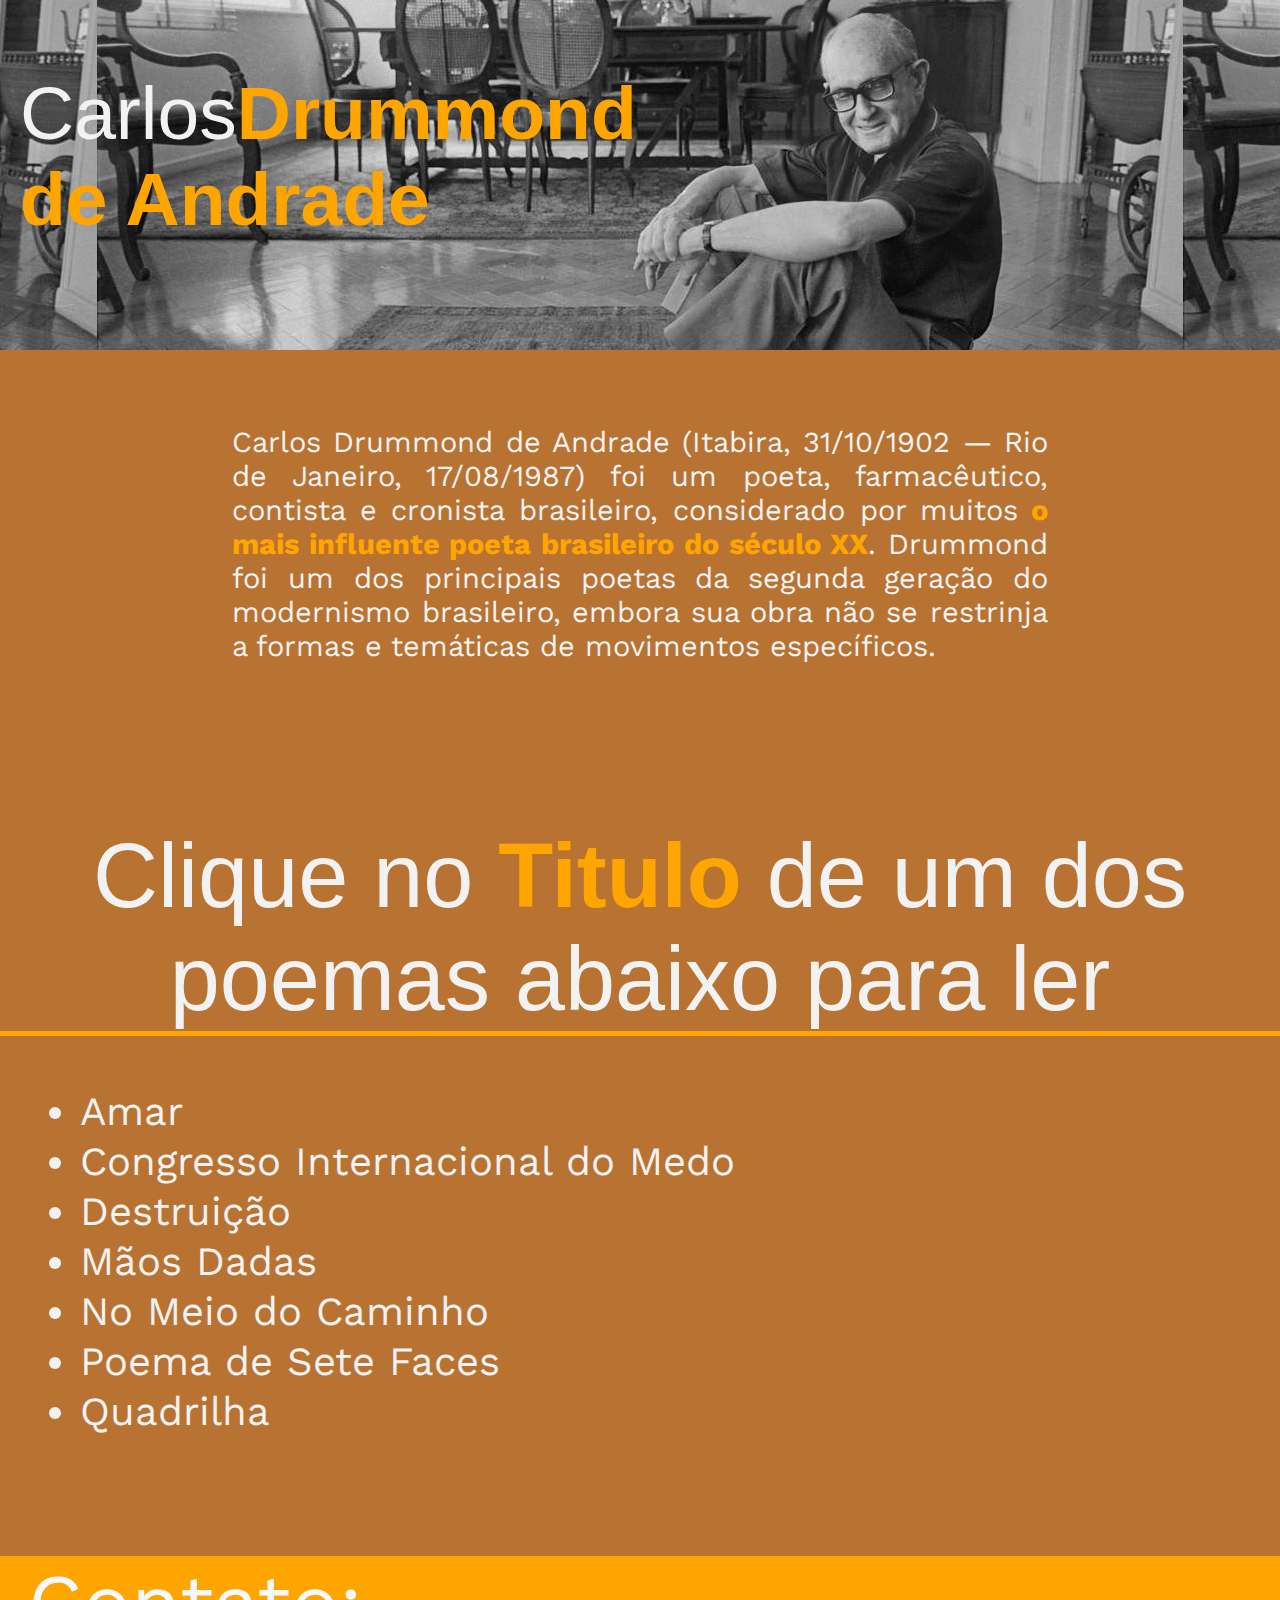
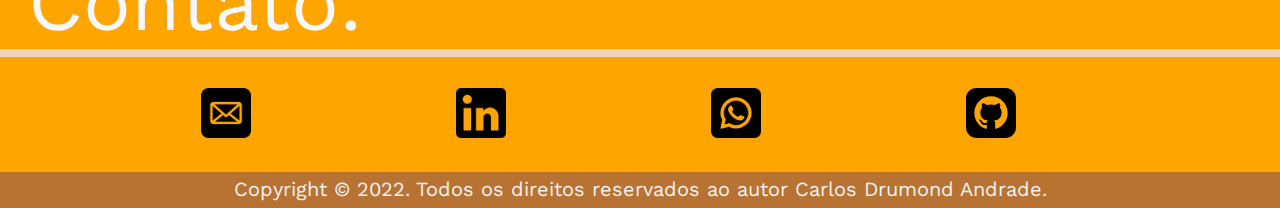
<file: Index.html>
<!DOCTYPE html>
<html>
    <head>
        <meta charset="utf-8">
        <title>Carlos Drummond de Andrade</title>
        <script type="text/javascript"></script>
        <link rel="stylesheet" href="css/InitialPage.css">
        <link rel="icon" type="imagem/png" href="img/Icone.png"/>
    </head>
    <body>
        <header id="header">
            <p id="titlePage" >Carlos<strong>Drummond</strong> <br><strong>de Andrade</strong><br></p>
        </header>
        <section id="section">
            <p id="biography">Carlos Drummond de Andrade (Itabira, 31/10/1902 — Rio de Janeiro, 17/08/1987) foi um poeta, farmacêutico, contista e cronista brasileiro, considerado por muitos<strong> o mais influente poeta brasileiro do século XX</strong>. Drummond foi um dos principais poetas da segunda geração do modernismo brasileiro, embora sua obra não se restrinja a formas e temáticas de movimentos específicos.</p>
        </section>
        <nav id="nav">
            <p id="titleNav">Clique no <strong>Titulo</strong> de um dos poemas abaixo para ler</p>
            <hr id="lineTitle">
            <ul id="listapoema">
                <li><a href="Poemas/Amar.html">Amar</a></li>
                <li><a href="Poemas/CngMedo.html">Congresso Internacional do Medo</a></li>
                <li><a href="Poemas/Destruicao.html">Destruição</a></li>
                <li><a href="Poemas/MaosDadas.html">Mãos Dadas</a></li>
                <li><a href="Poemas/NoMeioDoCaminho.html">No Meio do Caminho</a></li>
                <li><a href="Poemas/SeteFaces.html">Poema de Sete Faces</a></li>
                <li><a href="Poemas/Quadrilha.html">Quadrilha</a></li>
            </ul>
        </nav>
        <footer id="footer">
            <p id="contact">Contato:</p>
            <hr id="lineFooter">
            <div>
                <a href="mailto:luizmcla@gmail.com" class="contactImageReset"><img src="img/email.png" alt="Enviar um e-mail" class="contactIcon"></a>
                <a href="https://www.linkedin.com/in/luiz-matheus-14133a216/" class="contactImageReset"><img src="img/linkedin.png" alt="Acessar o linkedin" class="contactIcon"></a>
                <a href="https://api.whatsapp.com/send?phone=5521983574300&text=Olá" class="contactImageReset"><img src="img/whatsapp.png" alt="Acessar o whatsapp" class="contactIcon"></a>
                <a href="https://github.com/Luiz-Matheus21" class="contactImageReset"><img src="img/github.svg" alt="Acessar o GitHub" class="contactIcon"></a>
            </div>    
            <span id="copyright">Copyright © 2022. Todos os direitos reservados ao autor Carlos Drumond Andrade.</span>
        </footer> 
    </body>
</html>
</file>
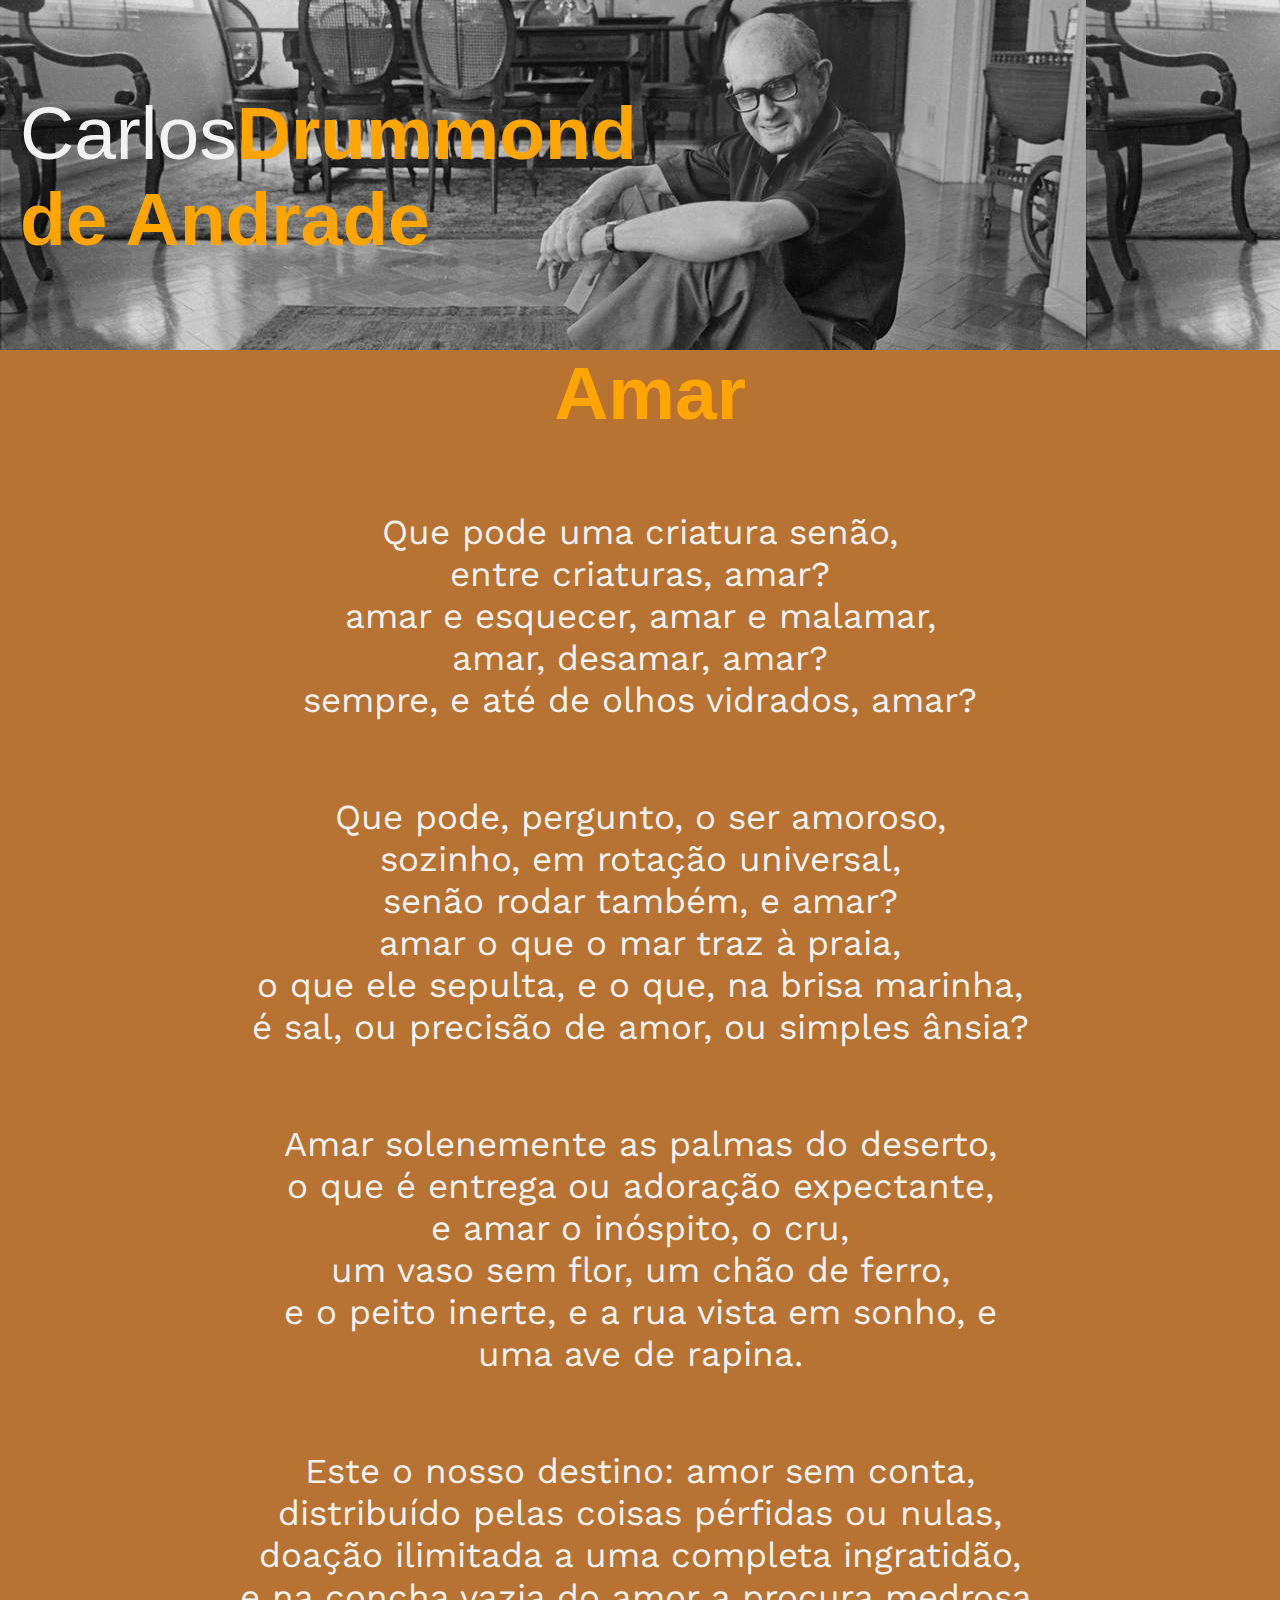
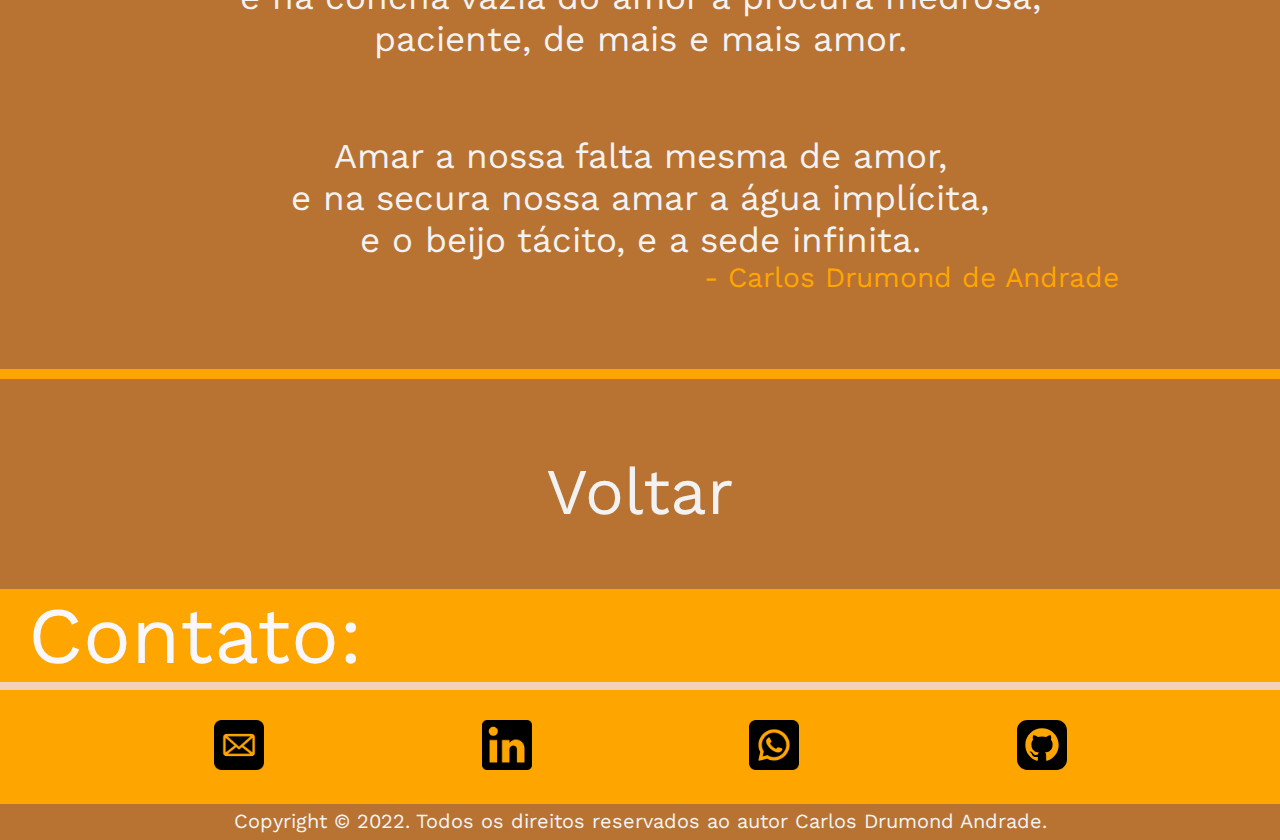
<file: Poemas/Amar.html>
<!DOCTYPE html>
<html>
    <head>
        <meta charset="utf-8">
        <title>No Meio do Caminho</title>
        <script type="text/javascript"></script>
        <link rel="stylesheet" href="../css/Poema.css">
    </head>
    <body>
        <header id="header">
            <p id="titlePage" >Carlos<strong>Drummond</strong> <br><strong>de Andrade</strong><br></p>
        </header>
        <section id="section">
            <spam id="titlePoem"><strong>Amar</strong></p>
            <p id="poema">Que pode uma criatura senão,<br>
                entre criaturas, amar?<br>
                amar e esquecer, amar e malamar,<br>
                amar, desamar, amar?<br>
                sempre, e até de olhos vidrados, amar?</p>
            <p id="poema">Que pode, pergunto, o ser amoroso,<br>
                sozinho, em rotação universal,<br>
                senão rodar também, e amar?<br>
                amar o que o mar traz à praia,<br>
                o que ele sepulta, e o que, na brisa marinha,<br>
                é sal, ou precisão de amor, ou simples ânsia?</p>
            <p id="poema">Amar solenemente as palmas do deserto,<br>
                o que é entrega ou adoração expectante,<br>
                e amar o inóspito, o cru,<br>
                um vaso sem flor, um chão de ferro,<br>
                e o peito inerte, e a rua vista em sonho, e<br>
                uma ave de rapina.</p>
            <p id="poema">Este o nosso destino: amor sem conta,<br>
                distribuído pelas coisas pérfidas ou nulas,<br>
                doação ilimitada a uma completa ingratidão,<br>
                e na concha vazia do amor a procura medrosa,<br>
                paciente, de mais e mais amor.</p>                        
            <p id="poema">Amar a nossa falta mesma de amor,<br>
                e na secura nossa amar a água implícita,<br>
                e o beijo tácito, e a sede infinita.
            <span id="author">- Carlos Drumond de Andrade</span></p>
        </section>
        <hr id="lineseparation">
        <nav id="nav">
            <a href="../Index.html" id="backButton">Voltar</a>
        </nav>
        <footer id="footer">
            <p id="contact">Contato:</p>
            <hr id="lineFooter">
            <div>
                <a href="mailto:luizmcla@gmail.com" class="contactImageReset"><img src="../img/email.png" alt="Enviar um e-mail" class="contactIcon"></a>
                <a href="https://www.linkedin.com/in/luiz-matheus-14133a216/" class="contactImageReset"><img src="../img/linkedin.png" alt="Acessar o linkedin" class="contactIcon"></a>
                <a href="https://api.whatsapp.com/send?phone=5521983574300&text=Olá" class="contactImageReset"><img src="../img/whatsapp.png" alt="Acessar o whatsapp" class="contactIcon"></a>
                <a href="https://github.com/Luiz-Matheus21" class="contactImageReset"><img src="../img/github.svg" alt="Acessar o GitHub" class="contactIcon"></a>
            </div>
            <span id="copyright">Copyright © 2022. Todos os direitos reservados ao autor Carlos Drumond Andrade.</span>
        </footer>     
    </body>
</html>
</file>
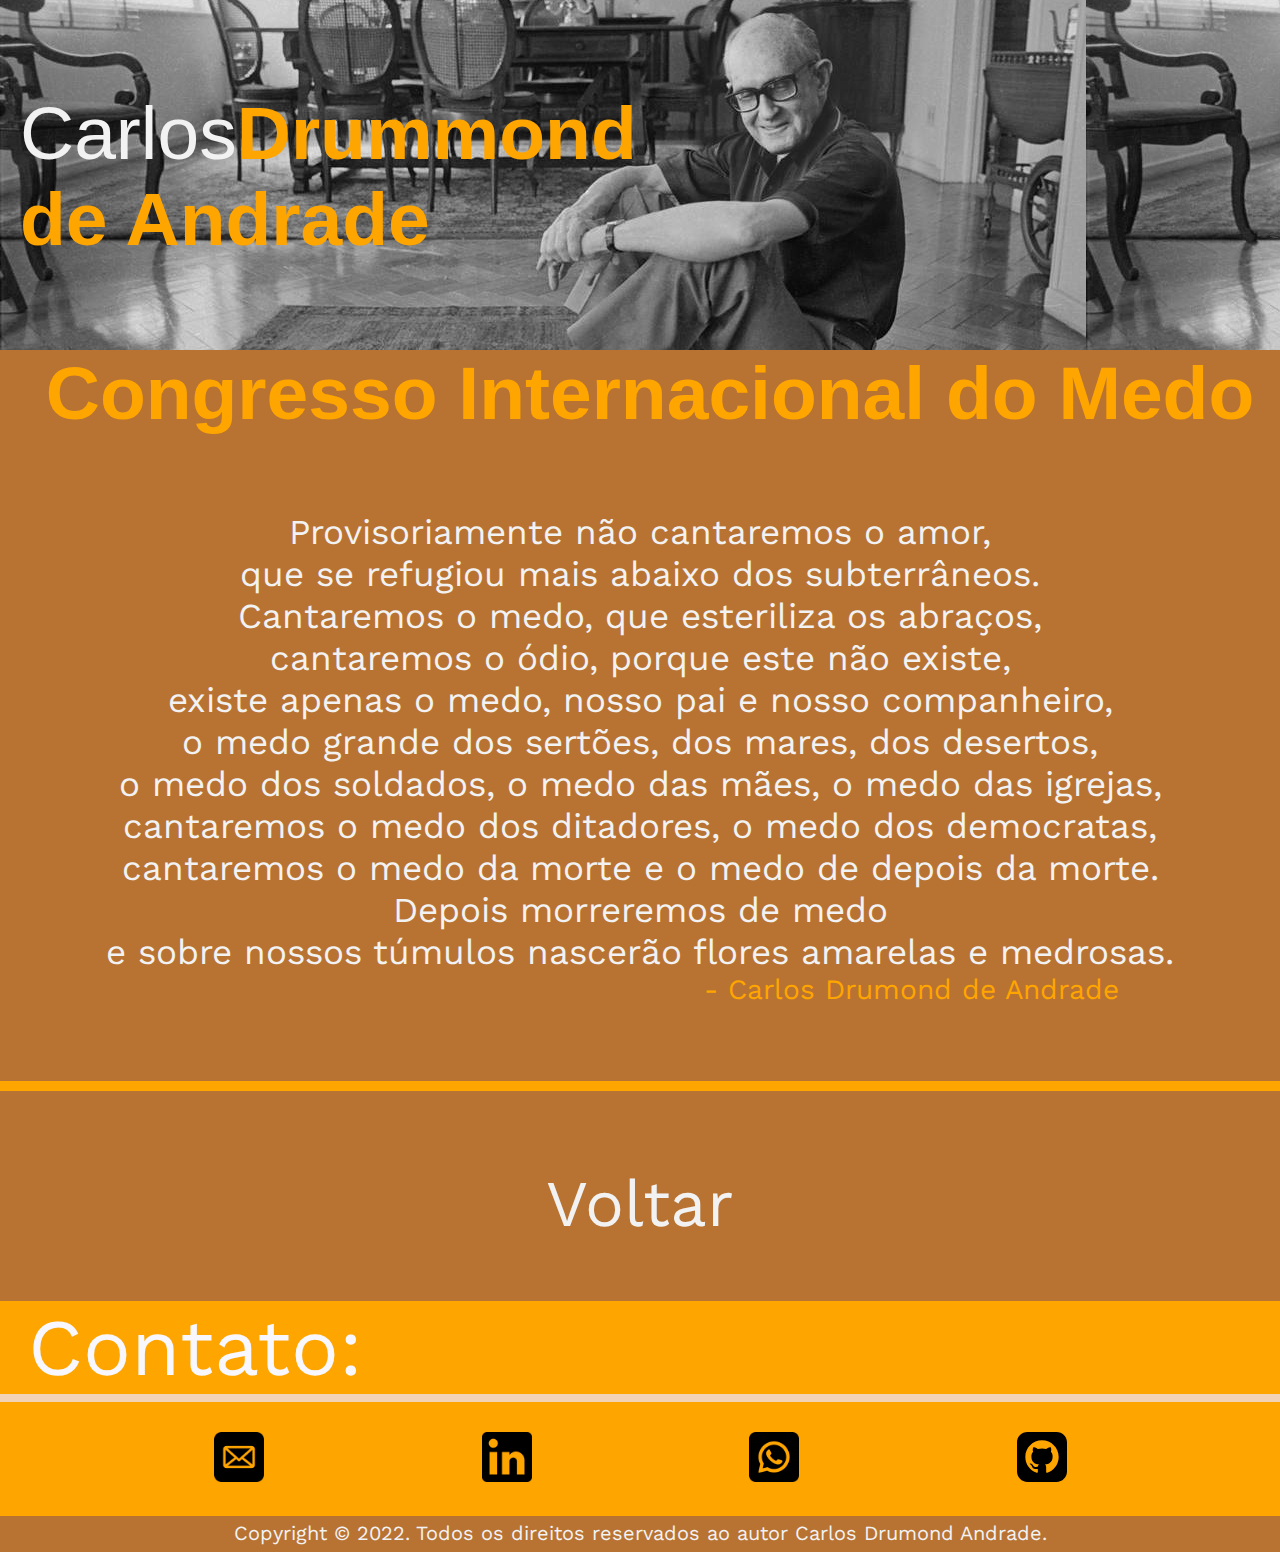
<file: Poemas/CngMedo.html>
<!DOCTYPE html>
<html>
    <head>
        <meta charset="utf-8">
        <title>No Meio do Caminho</title>
        <script type="text/javascript"></script>
        <link rel="stylesheet" href="../css/Poema.css">
    </head>
    <body>          
        <header id="header">
            <p id="titlePage" >Carlos<strong>Drummond</strong> <br><strong>de Andrade</strong><br></p>
        </header>
        <section id="section">
            <spam id="titlePoem"><strong>Congresso Internacional do Medo</strong></p>
            <p id="poema">Provisoriamente não cantaremos o amor,<br>
                que se refugiou mais abaixo dos subterrâneos.<br>
                Cantaremos o medo, que esteriliza os abraços,<br>
                cantaremos o ódio, porque este não existe,<br>
                existe apenas o medo, nosso pai e nosso companheiro,<br>
                o medo grande dos sertões, dos mares, dos desertos,<br>
                o medo dos soldados, o medo das mães, o medo das igrejas,<br>
                cantaremos o medo dos ditadores, o medo dos democratas,<br>
                cantaremos o medo da morte e o medo de depois da morte.<br>
                Depois morreremos de medo<br>
                e sobre nossos túmulos nascerão flores amarelas e medrosas.                     
            <span id="author">- Carlos Drumond de Andrade</span></p>
        </section>
        <hr id="lineseparation">
        <nav id="nav">
            <a href="../Index.html" id="backButton">Voltar</a>
        </nav>
        <footer id="footer">
            <p id="contact">Contato:</p>
            <hr id="lineFooter">
            <div>
                <a href="mailto:luizmcla@gmail.com" class="contactImageReset"><img src="../img/email.png" alt="Enviar um e-mail" class="contactIcon"></a>
                <a href="https://www.linkedin.com/in/luiz-matheus-14133a216/" class="contactImageReset"><img src="../img/linkedin.png" alt="Acessar o linkedin" class="contactIcon"></a>
                <a href="https://api.whatsapp.com/send?phone=5521983574300&text=Olá" class="contactImageReset"><img src="../img/whatsapp.png" alt="Acessar o whatsapp" class="contactIcon"></a>
                <a href="https://github.com/Luiz-Matheus21" class="contactImageReset"><img src="../img/github.svg" alt="Acessar o GitHub" class="contactIcon"></a>
            </div>
            <span id="copyright">Copyright © 2022. Todos os direitos reservados ao autor Carlos Drumond Andrade.</span>
        </footer>          
    </body>
</html>
</file>
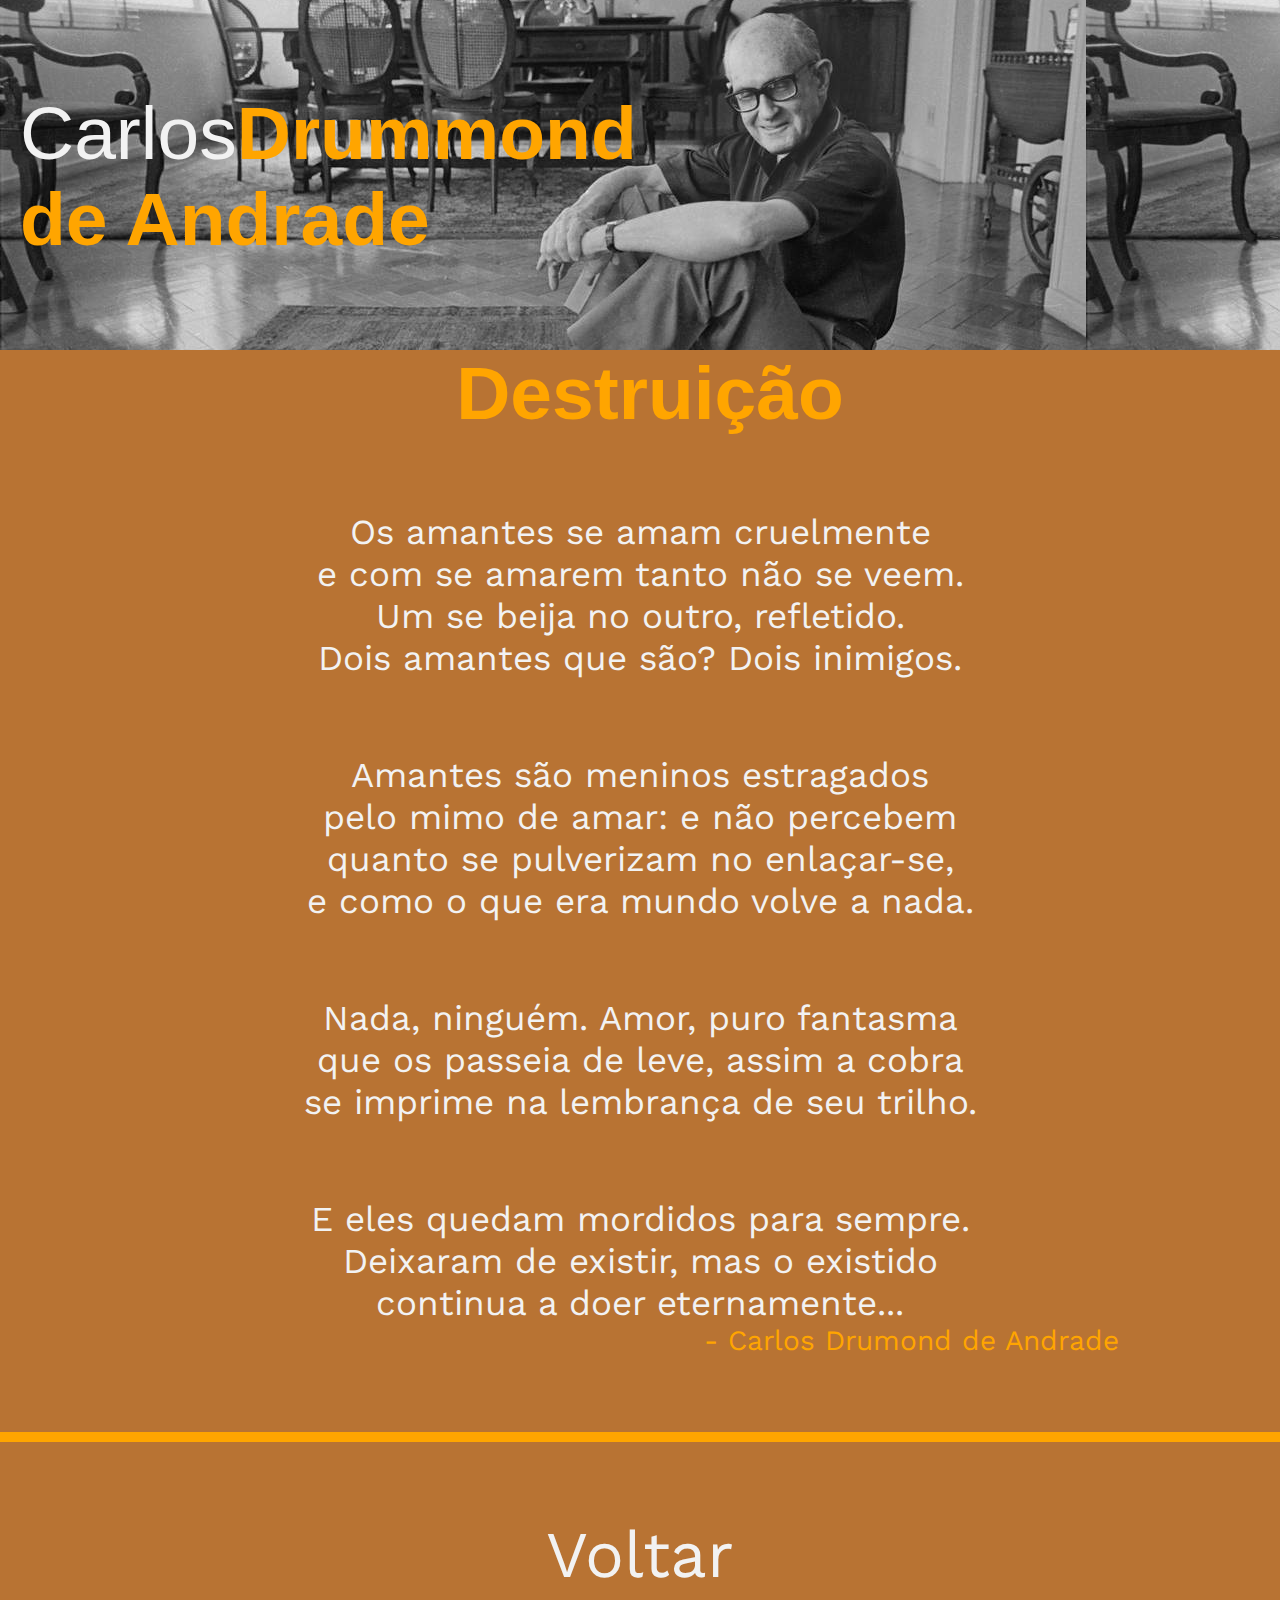
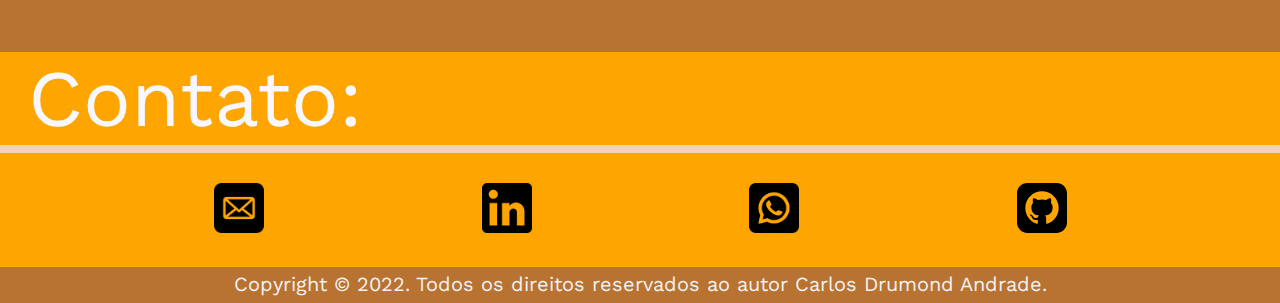
<file: Poemas/Destruicao.html>
<!DOCTYPE html>
<html>
    <head>
        <meta charset="utf-8">
        <title>No Meio do Caminho</title>
        <script type="text/javascript"></script>
        <link rel="stylesheet" href="../css/Poema.css"> 
    </head>
    <body>
        <header id="header">
            <p id="titlePage" >Carlos<strong>Drummond</strong> <br><strong>de Andrade</strong><br></p>
        </header>
        <section id="section">
            <spam id="titlePoem"><strong>Destruição</strong></p>
            <p id="poema">Os amantes se amam cruelmente<br>
                e com se amarem tanto não se veem.<br>
                Um se beija no outro, refletido.<br>
                Dois amantes que são? Dois inimigos.</p>
            <p id="poema">Amantes são meninos estragados<br>
                pelo mimo de amar: e não percebem<br>
                quanto se pulverizam no enlaçar-se,<br>
                e como o que era mundo volve a nada.</p>                      
            <p id="poema">Nada, ninguém. Amor, puro fantasma<br>
                que os passeia de leve, assim a cobra<br>
                se imprime na lembrança de seu trilho.</p>                       
            <p id="poema">E eles quedam mordidos para sempre.<br>
                Deixaram de existir, mas o existido<br>
                continua a doer eternamente...<br>
            <span id="author">- Carlos Drumond de Andrade</span></p>
        </section>
        <hr id="lineseparation">
        <nav id="nav">
            <a href="../Index.html" id="backButton">Voltar</a>
        </nav>
        <footer id="footer">
            <p id="contact">Contato:</p>
            <hr id="lineFooter">
            <div>
                <a href="mailto:luizmcla@gmail.com" class="contactImageReset"><img src="../img/email.png" alt="Enviar um e-mail" class="contactIcon"></a>
                <a href="https://www.linkedin.com/in/luiz-matheus-14133a216/" class="contactImageReset"><img src="../img/linkedin.png" alt="Acessar o linkedin" class="contactIcon"></a>
                <a href="https://api.whatsapp.com/send?phone=5521983574300&text=Olá" class="contactImageReset"><img src="../img/whatsapp.png" alt="Acessar o whatsapp" class="contactIcon"></a>
                <a href="https://github.com/Luiz-Matheus21" class="contactImageReset"><img src="../img/github.svg" alt="Acessar o GitHub" class="contactIcon"></a>
            </div>
            <span id="copyright">Copyright © 2022. Todos os direitos reservados ao autor Carlos Drumond Andrade.</span>
        </footer>           
    </body>
</html>
</file>
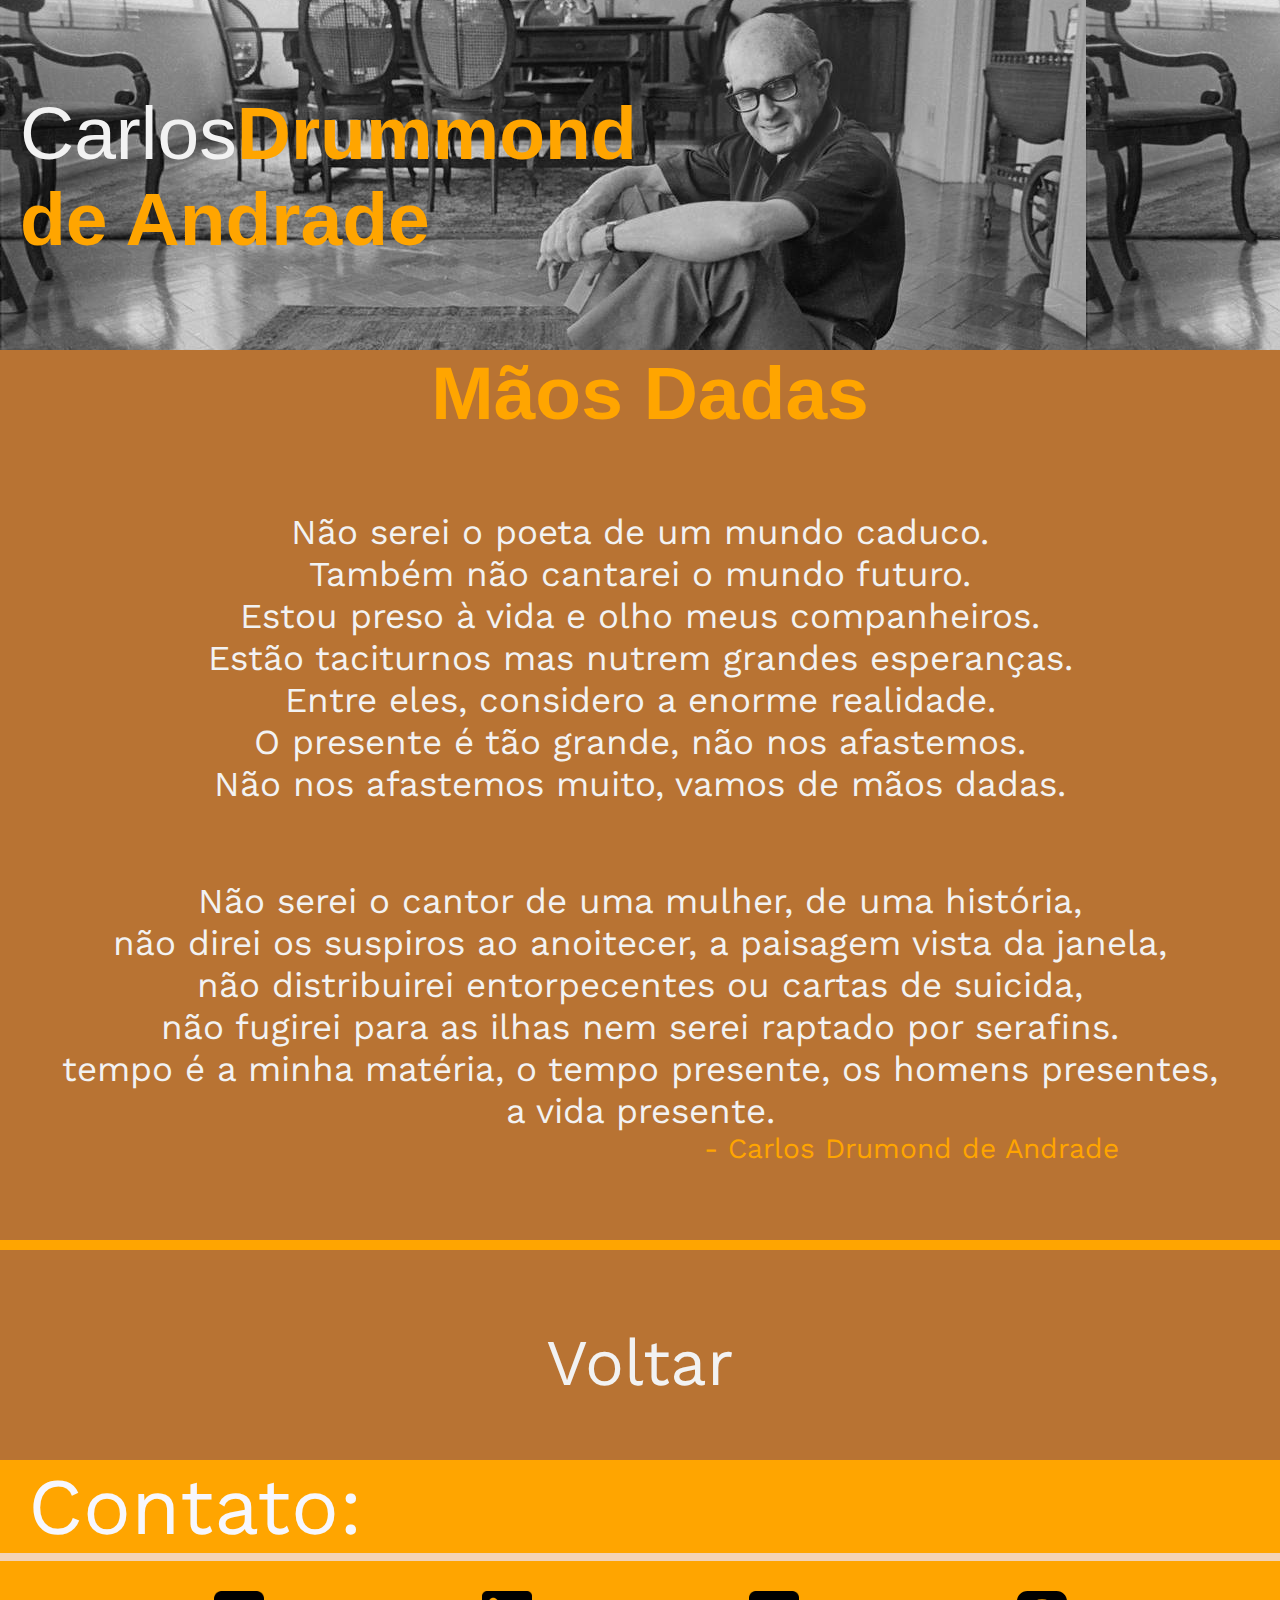
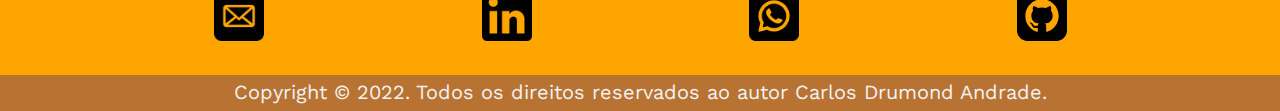
<file: Poemas/MaosDadas.html>
<!DOCTYPE html>
<html>
    <head>
        <meta charset="utf-8">
        <title>No Meio do Caminho</title>
        <script type="text/javascript"></script>
        <link rel="stylesheet" href="../css/Poema.css">  
    </head>
    <body>
        <header id="header">
            <p id="titlePage" >Carlos<strong>Drummond</strong> <br><strong>de Andrade</strong><br></p>
        </header>
        <section id="section">
            <spam id="titlePoem"><strong>Mãos Dadas</strong></p>
            <p id="poema">Não serei o poeta de um mundo caduco.<br>
                Também não cantarei o mundo futuro.<br>
                Estou preso à vida e olho meus companheiros.<br>
                Estão taciturnos mas nutrem grandes esperanças.<br>
                Entre eles, considero a enorme realidade.<br>
                O presente é tão grande, não nos afastemos.<br>
                Não nos afastemos muito, vamos de mãos dadas.</p>
            <p id="poema">Não serei o cantor de uma mulher, de uma história,<br>
                não direi os suspiros ao anoitecer, a paisagem vista da janela,<br>
                não distribuirei entorpecentes ou cartas de suicida,<br>
                não fugirei para as ilhas nem serei raptado por serafins.<br>
                tempo é a minha matéria, o tempo presente, os homens presentes,<br>
                a vida presente.<br>
            <span id="author">- Carlos Drumond de Andrade</span></p>
        </section>
        <hr id="lineseparation">
        <nav id="nav">
            <a href="../Index.html" id="backButton">Voltar</a>
        </nav>
        <footer id="footer">
            <p id="contact">Contato:</p>
            <hr id="lineFooter">
            <div>
                <a href="mailto:luizmcla@gmail.com" class="contactImageReset"><img src="../img/email.png" alt="Enviar um e-mail" class="contactIcon"></a>
                <a href="https://www.linkedin.com/in/luiz-matheus-14133a216/" class="contactImageReset"><img src="../img/linkedin.png" alt="Acessar o linkedin" class="contactIcon"></a>
                <a href="https://api.whatsapp.com/send?phone=5521983574300&text=Olá" class="contactImageReset"><img src="../img/whatsapp.png" alt="Acessar o whatsapp" class="contactIcon"></a>
                <a href="https://github.com/Luiz-Matheus21" class="contactImageReset"><img src="../img/github.svg" alt="Acessar o GitHub" class="contactIcon"></a>
            </div>
            <span id="copyright">Copyright © 2022. Todos os direitos reservados ao autor Carlos Drumond Andrade.</span>
        </footer>   
    </body>
</html>
</file>
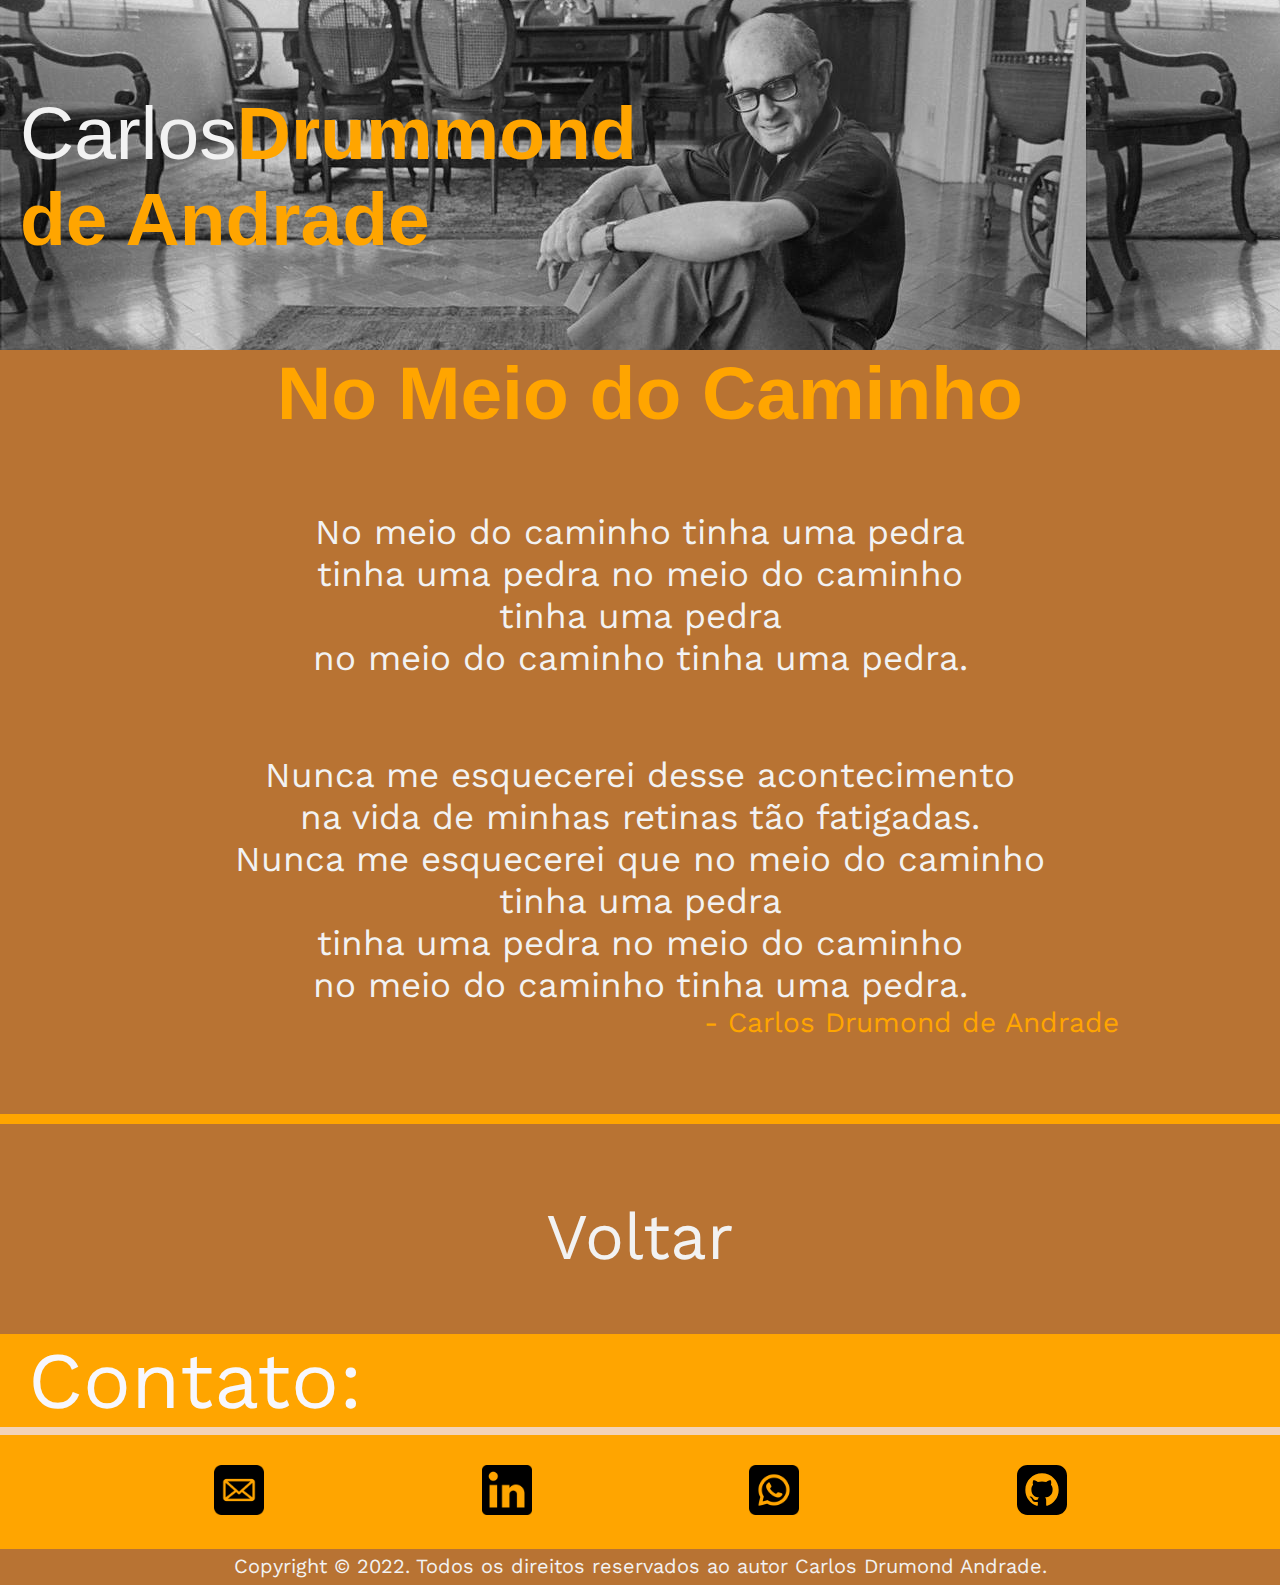
<file: Poemas/NoMeioDoCaminho.html>
<!DOCTYPE html>
<html>
    <head>
        <meta charset="utf-8">
        <title>No Meio do Caminho</title>
        <script type="text/javascript"></script>
        <link rel="stylesheet" href="../css/Poema.css">
    </head>
    <body>
        <header id="header">
            <p id="titlePage">Carlos<strong>Drummond</strong> <br><strong>de Andrade</strong><br></p>
        </header>
        <section id="section">
            <spam id="titlePoem"><strong>No Meio do Caminho</strong></p>
            <p id="poema">No meio do caminho tinha uma pedra<br>
                tinha uma pedra no meio do caminho<br>
                tinha uma pedra<br>
                no meio do caminho tinha uma pedra.</p>
            <p id="poema"> Nunca me esquecerei desse acontecimento<br>
                na vida de minhas retinas tão fatigadas.<br>
                Nunca me esquecerei que no meio do caminho<br>
                tinha uma pedra<br>
                tinha uma pedra no meio do caminho<br>
                no meio do caminho tinha uma pedra.<br>
            <span id="author">- Carlos Drumond de Andrade</span></p>
        </section>
        <hr id="lineseparation">
        <nav id="nav">
            <a href="../Index.html" id="backButton">Voltar</a>
        </nav>
        <footer id="footer">
            <p id="contact">Contato:</p>
            <hr id="lineFooter">
            <div>
                <a href="mailto:luizmcla@gmail.com" class="contactImageReset"><img src="../img/email.png" alt="Enviar um e-mail" class="contactIcon"></a>
                <a href="https://www.linkedin.com/in/luiz-matheus-14133a216/" class="contactImageReset"><img src="../img/linkedin.png" alt="Acessar o linkedin" class="contactIcon"></a>
                <a href="https://api.whatsapp.com/send?phone=5521983574300&text=Olá" class="contactImageReset"><img src="../img/whatsapp.png" alt="Acessar o whatsapp" class="contactIcon"></a>
                <a href="https://github.com/Luiz-Matheus21" class="contactImageReset"><img src="../img/github.svg" alt="Acessar o GitHub" class="contactIcon"></a>
            <span id="copyright">Copyright © 2022. Todos os direitos reservados ao autor Carlos Drumond Andrade.</span>
        </footer>
    </body>
</html>
</file>
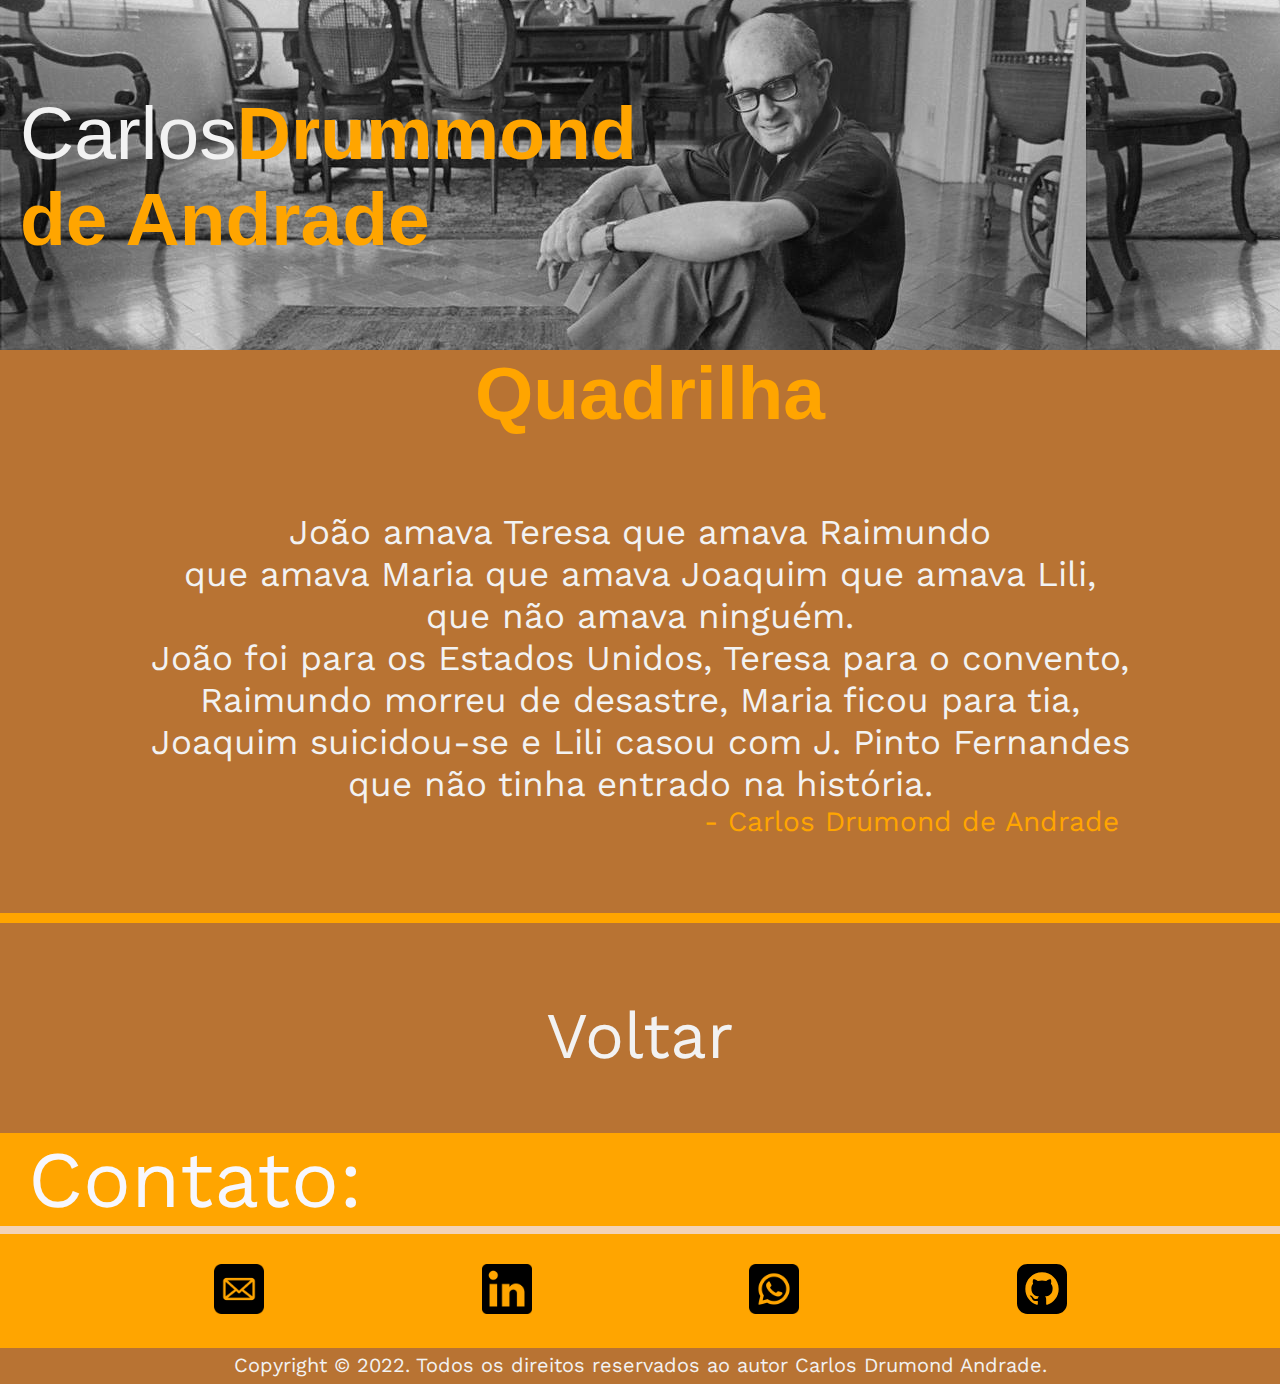
<file: Poemas/Quadrilha.html>
<!DOCTYPE html>
<html>
    <head>
        <meta charset="utf-8">
        <title>Quadrilha</title>
        <script type="text/javascript"></script>
        <link rel="stylesheet" href="../css/Poema.css"> 
    </head>
    <body>
        <header id="header">
            <p id="titlePage" >Carlos<strong>Drummond</strong> <br><strong>de Andrade</strong><br></p>
        </header>
        <section id="section">
            <spam id="titlePoem"><strong>Quadrilha</strong></p>
            <p id="poema">João amava Teresa que amava Raimundo<br>
                que amava Maria que amava Joaquim que amava Lili,<br>
                que não amava ninguém.<br>
                João foi para os Estados Unidos, Teresa para o convento,<br>
                Raimundo morreu de desastre, Maria ficou para tia,<br>
                Joaquim suicidou-se e Lili casou com J. Pinto Fernandes<br>
                que não tinha entrado na história.<br>
            <span id="author">- Carlos Drumond de Andrade</span></p>
        </section>
        <hr id="lineseparation">
        <nav id="nav">
            <a href="../Index.html" id="backButton">Voltar</a>
        </nav>
        <footer id="footer">
            <p id="contact">Contato:</p>
            <hr id="lineFooter">
            <div>
                <a href="mailto:luizmcla@gmail.com" class="contactImageReset"><img src="../img/email.png" alt="Enviar um e-mail" class="contactIcon"></a>
                <a href="https://www.linkedin.com/in/luiz-matheus-14133a216/" class="contactImageReset"><img src="../img/linkedin.png" alt="Acessar o linkedin" class="contactIcon"></a>
                <a href="https://api.whatsapp.com/send?phone=5521983574300&text=Olá" class="contactImageReset"><img src="../img/whatsapp.png" alt="Acessar o whatsapp" class="contactIcon"></a>
                <a href="https://github.com/Luiz-Matheus21" class="contactImageReset"><img src="../img/github.svg" alt="Acessar o GitHub" class="contactIcon"></a>
            </div>
            <span id="copyright">Copyright © 2022. Todos os direitos reservados ao autor Carlos Drumond Andrade.</span>
        </footer>  
    </body>
</html>
</file>
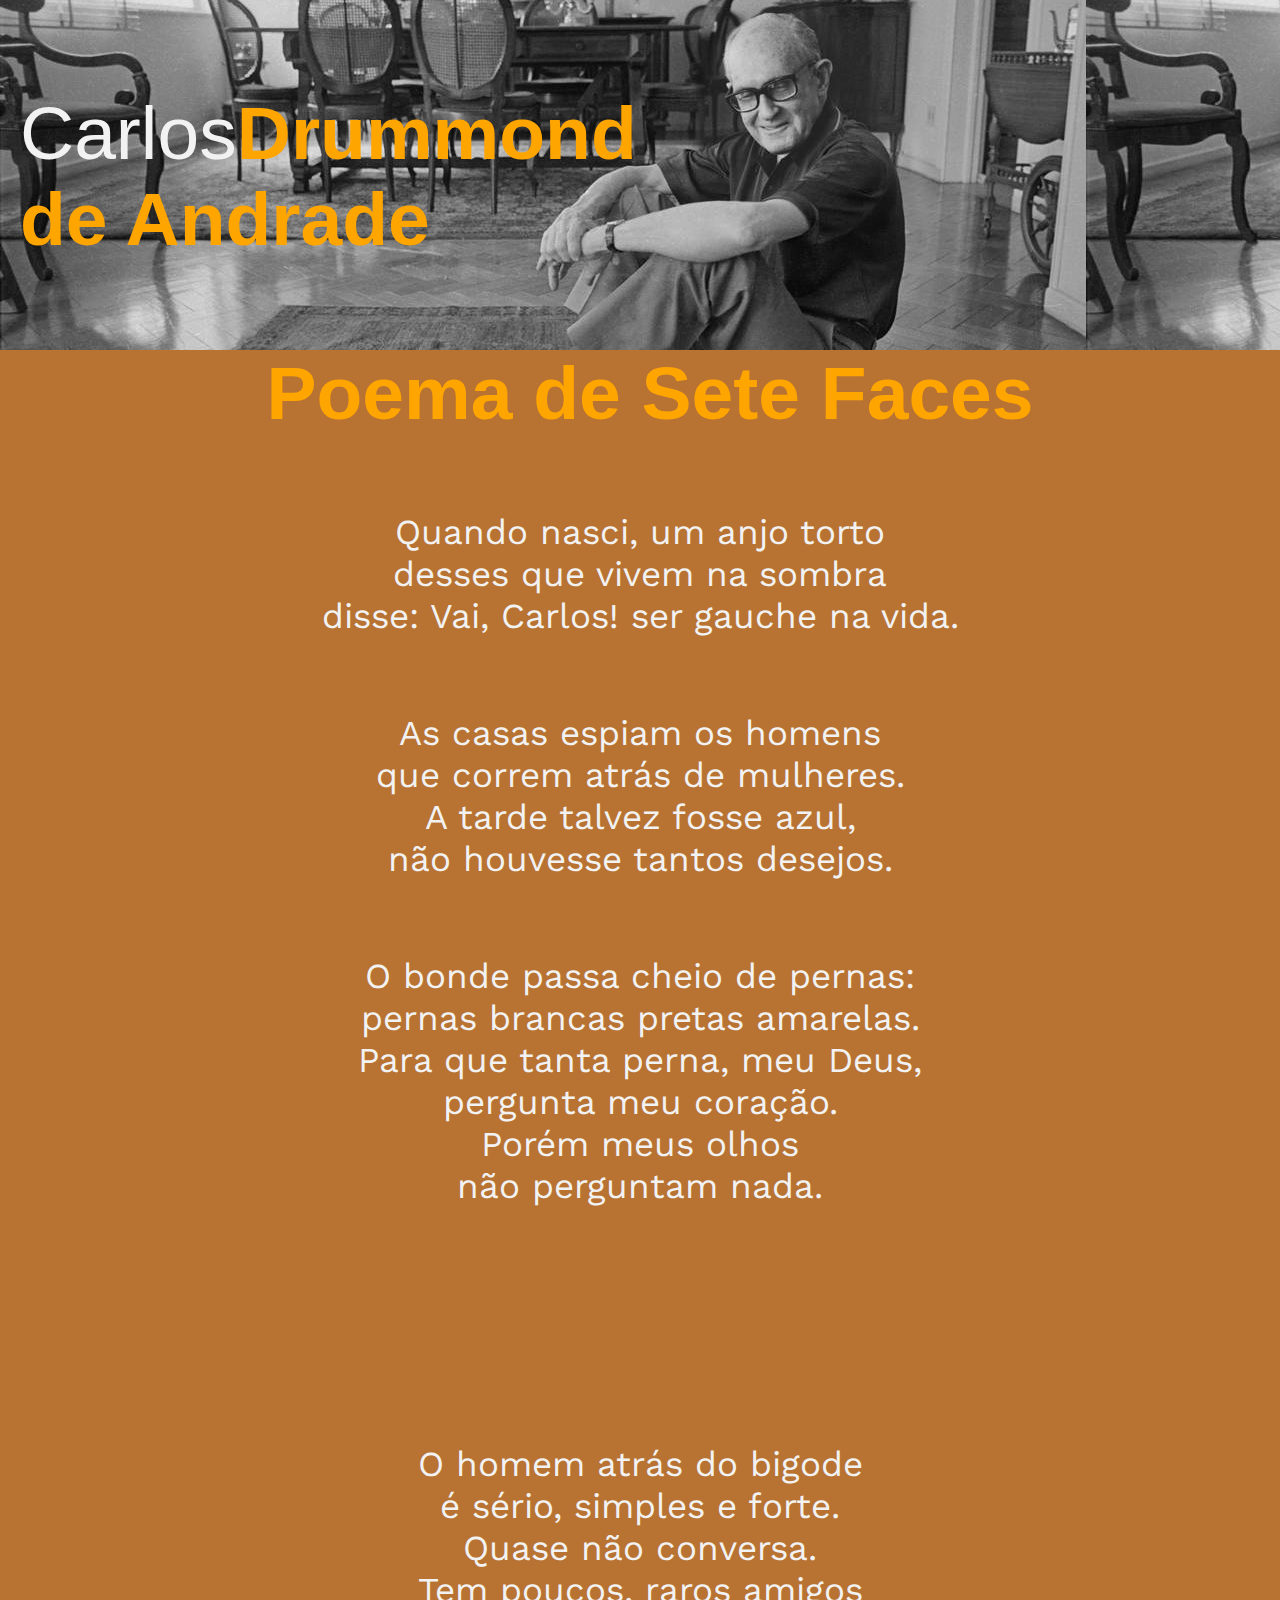
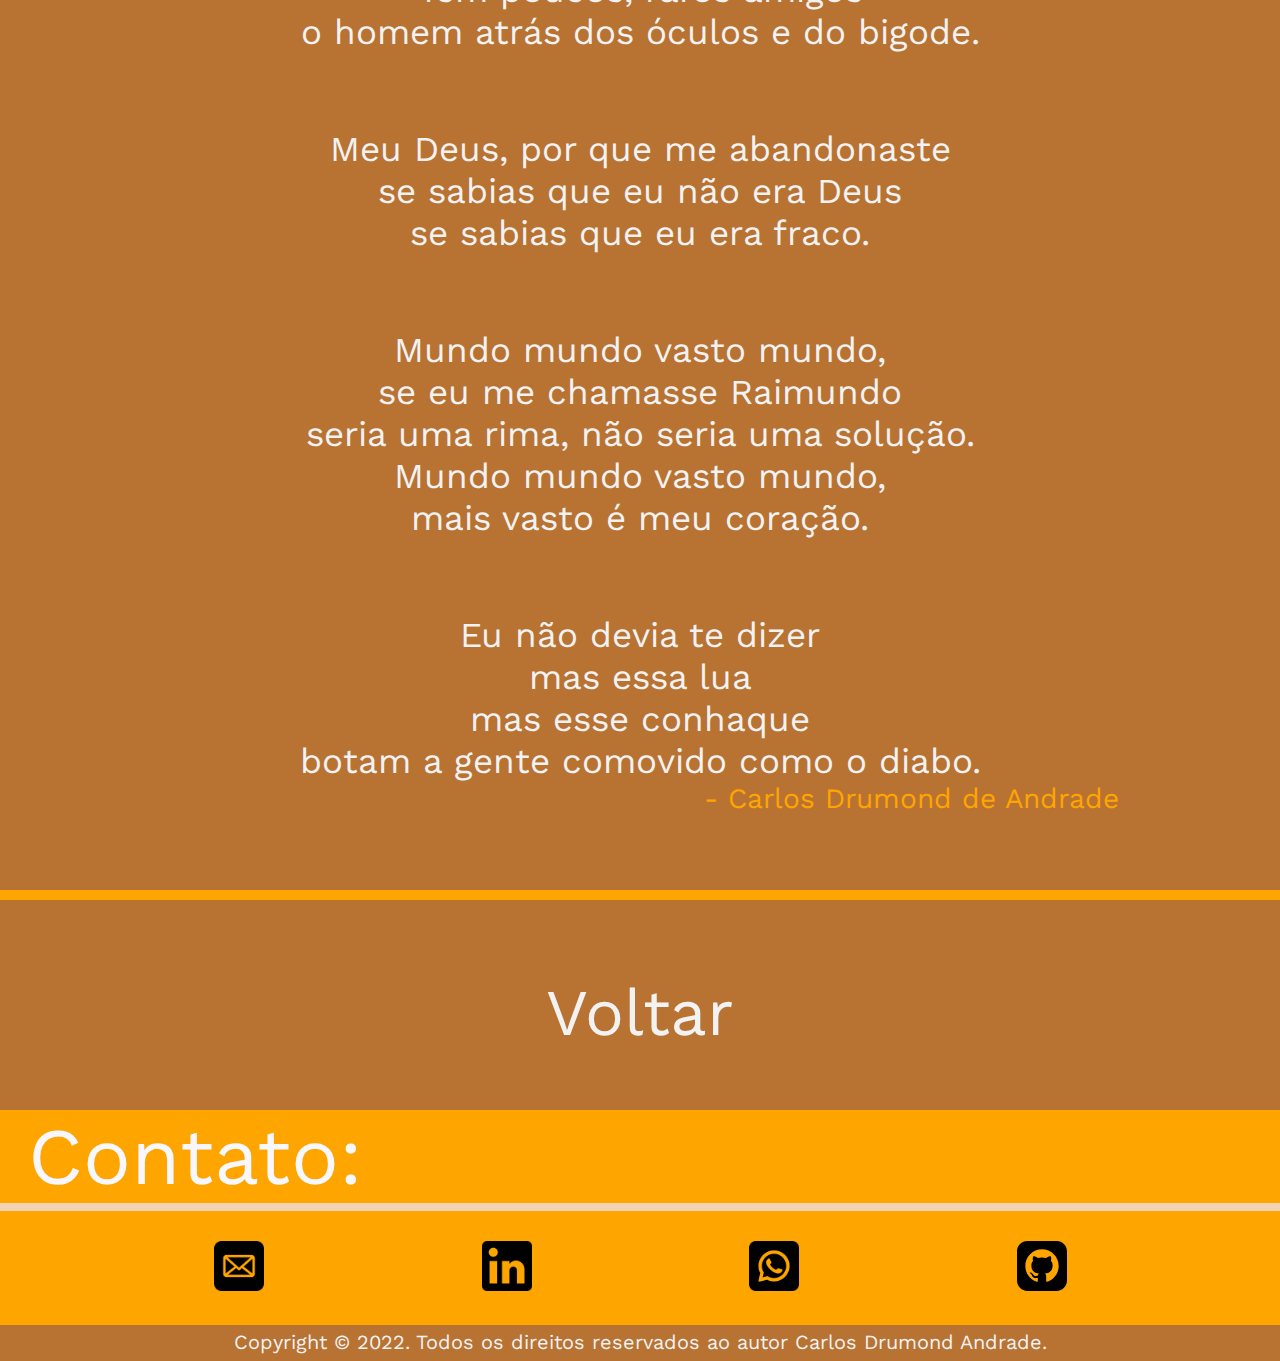
<file: Poemas/SeteFaces.html>
<!DOCTYPE html>
<html>
    <head>
        <meta charset="utf-8">
        <title>No Meio do Caminho</title>
        <script type="text/javascript"></script>
        <link rel="stylesheet" href="../css/Poema.css"> 
    </head>
    <body>
        <header id="header">
            <p id="titlePage" >Carlos<strong>Drummond</strong> <br><strong>de Andrade</strong><br></p>
        </header>
        <section id="section">
            <spam id="titlePoem"><strong>Poema de Sete Faces</strong></p>
            <p id="poema">Quando nasci, um anjo torto<br>
                desses que vivem na sombra<br>
                disse: Vai, Carlos! ser gauche na vida.</p>          
            <p id="poema">As casas espiam os homens<br>
                que correm atrás de mulheres.<br>
                A tarde talvez fosse azul,<br>
                não houvesse tantos desejos.</p> 
            <p id="poema">O bonde passa cheio de pernas:<br>
                pernas brancas pretas amarelas.<br>
                Para que tanta perna, meu Deus,<br>
                pergunta meu coração.<br>
                Porém meus olhos<br>
                não perguntam nada.</p>
                <br>
            <p id="poema">O homem atrás do bigode<br>
                é sério, simples e forte.<br>
                Quase não conversa.<br>
                Tem poucos, raros amigos<br>
                o homem atrás dos óculos e do bigode.</p>              
            <p id="poema">Meu Deus, por que me abandonaste<br>
                se sabias que eu não era Deus<br>
                se sabias que eu era fraco.</p>  
            <p id="poema">Mundo mundo vasto mundo,<br>
                se eu me chamasse Raimundo<br>
                seria uma rima, não seria uma solução.<br>
                Mundo mundo vasto mundo,<br>
                mais vasto é meu coração.</p>  
            <p id="poema">Eu não devia te dizer<br>
                mas essa lua<br>
                mas esse conhaque<br>
                botam a gente comovido como o diabo.<br>   
            <span id="author">- Carlos Drumond de Andrade</span></p>                                             
        </section>
        <hr id="lineseparation">
        <nav id="nav">
            <a href="../index.html" id="backButton">Voltar</a>
        </nav>
        <footer id="footer">
            <p id="contact">Contato:</p>
            <hr id="lineFooter">
            <div>
                <a href="mailto:luizmcla@gmail.com" class="contactImageReset"><img src="../img/email.png" alt="Enviar um e-mail" class="contactIcon"></a>
                <a href="https://www.linkedin.com/in/luiz-matheus-14133a216/" class="contactImageReset"><img src="../img/linkedin.png" alt="Acessar o linkedin" class="contactIcon"></a>
                <a href="https://api.whatsapp.com/send?phone=5521983574300&text=Olá" class="contactImageReset"><img src="../img/whatsapp.png" alt="Acessar o whatsapp" class="contactIcon"></a>
                <a href="https://github.com/Luiz-Matheus21" class="contactImageReset"><img src="../img/github.svg" alt="Acessar o GitHub" class="contactIcon"></a>
            </div>    
            <span id="copyright">Copyright © 2022. Todos os direitos reservados ao autor Carlos Drumond Andrade.</span>
        </footer>     
    </body>
</html>
</file>
<file: css/InitialPage.css>
@import url('https://fonts.googleapis.com/css2?family=Work+Sans:wght@100&display=swap');
* {
    width: 100%;
    margin: 0;
    padding: 0;
    box-sizing: border-box;
    color: #f2f2f2;
}

body {
    background-color: #B87333;
}

a {
    display: block;
    height: 50px;
    width: 100%;
    padding-top: 2px;
    text-decoration: none;
}

a:hover {
    background-color: #ffa500;
    transition: 0.8s;
}

strong {
    color: #ffa500;
}

#header {
    display: block;
    height: 350px;
    width: 100%;
    background-image: url(../img/Drumond.jpg);
    background-position: center;
}

#section {
    width: 100%;
    height: 200px;
    text-align: center;
}

#biography {
    width: 100%;
    height: 350px;
    margin: 75px auto;
    padding-left: 8em;
    padding-right: 8em;
    font-size: 29px;
    text-align: justify;
    font-family: 'Work Sans', sans-serif;
}

#titlePage {
    height: 150px;
    width: 100%;
    padding-top: 70px;
    padding-left: 20px;
    font-size: 75px;
    font-family: 'Work Sans Condensed', sans-serif;
}

#listapoema {
    padding-left: 2em;
}

#nav {
    display:block; 
    height: auto;
    width: 100%;
    padding-top: 5em;
    margin-bottom: 3em;
    font-size: 40px;
    text-align: left;
    font-family: 'Work Sans', sans-serif;
}

#titleNav {
    font-size: 90px;
    font-family: 'Work Sans Condensed', sans-serif;
    text-align: center;
}

#lineTitle {
    display: block;
    width: 100%;
    height: 5px;
    margin-bottom: 50px;
    border: none;
    background-color: #ffa500;
}

#footer {
    display: block;
    width: 100%;
    height: auto;
    background-color: #ffa500;
}

#contact {
    width: 100%;
    padding-left: 28px;
    font-size: 80px;
    color: #f7f7fd;
    font-family: 'Work Sans', sans-serif;
}

#lineFooter {
    display: block;
    width: 100%;
    height: 8px;
    margin-bottom: 31px;
    border: none;
    background-color: #f3d3b7;
}

.contactIcon {

    display: inline;
    width: 50px;
    height: 50px;
    margin-left: 15.7%;
    margin-bottom: 30px;

}

.contactImageReset {
    display: inline;
}

.contactImageReset:hover {
    background-color: #ffa500;
    transition: 0s;
}

#copyright {
    display: block;
    height: 36px;
    width: 100%;
    padding-top: 5px;
    font-size: 20px;
    text-align: center;
    font-family: 'Work Sans', sans-serif;
    background-color: #B87333;
}
</file>
<file: css/Poema.css>
@import url('https://fonts.googleapis.com/css2?family=Work+Sans:wght@100&display=swap');
* {
    width: 100%;
    margin: 0;
    padding: 0;
    box-sizing: border-box;
    color: #f2f2f2;
}

strong {
    color: #ffa500;
}

body {
    background-color: #B87333;
}

a {
    display: block;
    height: 50px;
    width: 100%;
    padding-top: 15.5px;
    text-decoration: none;
}

a:hover {
    background-color: #ffa500;
    transition: 0.8s;
}


#header {
    display: block;
    height: 350px;
    width: 100%;
    background-image: url(../img/Drumond.jpg);
    background-position: left;
}

#titlePage {
    height: 150px;
    width: 100%;
    padding-top: 90px;
    padding-left: 20px;
    font-size: 75px;
    font-family: 'Work Sans Condensed', sans-serif;
}

#section {
    width: 100%;
    height: auto;
    text-align: center;
}

#lineseparation {
    display: block;
    width: 100%;
    height: 10px;
    margin-bottom: 60px;
    border: none;
    background-color: #ffa500;
}

#titlePoem {
    height: 150px;
    width: 100%;
    padding-top: 10px;
    padding-left: 20px;
    font-size: 75px;
    font-family: 'Work Sans Condensed', sans-serif;
}

#poema {
    width: 100%;
    height: auto;
    margin: 75px auto; 
    font-size: 35px;
    text-align: center;
    font-family: 'Work Sans', sans-serif;
}

#author {
    width: 100%;
    color:  #ffa500;
    font-size: 28px;
    padding-left: 55%;
    display: flex;
}

#nav {
    width: 100%;
    height: 150px;
}

#backButton {
    text-align: center;
    color: #f2f2f2;
    display: block;
    height: 100px;
    width: 100%;
    text-decoration: none;
    padding-top: 15px;
    font-family: 'Work Sans', sans-serif;
    font-size: 65px;
}

#backButton:hover {
    background-color: #ffa500;
    transition: 0.8s;
}

#footer {
    display: block;
    width: 100%;
    height: auto;
    background-color: #ffa500;
}

#contact {
    width: 100%;
    padding-left: 28px;
    font-size: 80px;
    color: #f7f7fd;
    font-family: 'Work Sans', sans-serif;
}

#lineFooter {
    display: block;
    width: 100%;
    height: 8px;
    margin-bottom: 30px;
    border: none;
    background-color: #f3d3b7;
}

.contactIcon {
    display: inline;
    width: 50px;
    height: 50px;
    margin-left: 16.7%;
    margin-bottom: 30px;
}

.contactImageReset {
    display: inline;
}

.contactImageReset:hover {
    background-color: #ffa500;
    transition: 0s;
}

#copyright {
    display: block;
    height: 36px;
    width: 100%;
    padding-top: 5px;
    font-size: 20px;
    text-align: center;
    font-family: 'Work Sans', sans-serif;
    background-color: #B87333;
}
</file>
